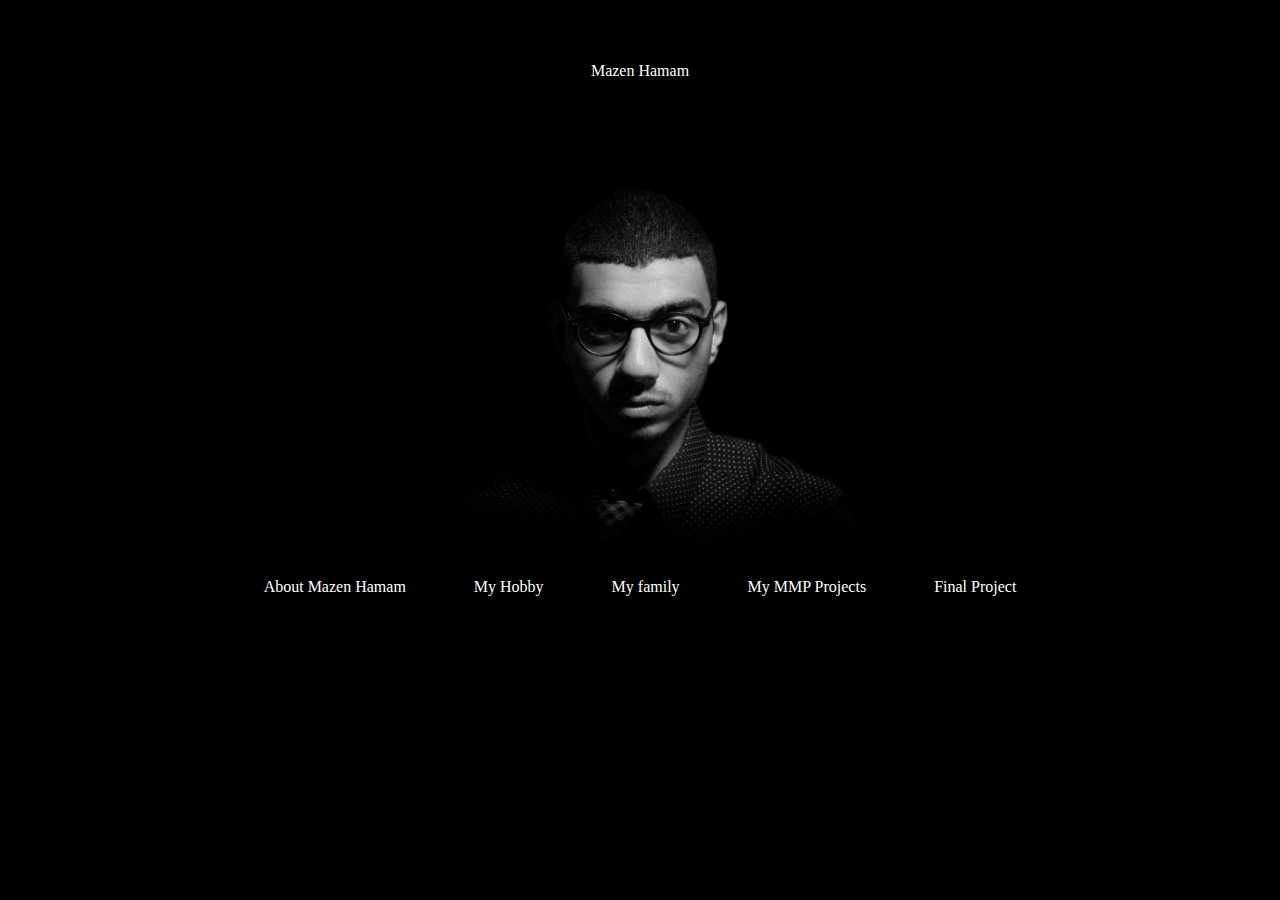
<file: index.html>
<html>
<head>
<title>Home Page</title>
 <link rel="stylesheet" type="text/css" href="style.css">



<style>

a:link {
  color: white;
  background-color: transparent;
  text-decoration: none;
}
a:visited {
  color: white;
  background-color: transparent;
  text-decoration: none;
}
a:hover {
  color: orange;
  background-color: transparent;
  text-decoration: underline;
}
a:active {
  color: grey;
  background-color: transparent;
  text-decoration: underline;
}
</style>
</head>
<body text=white>
<div align="center">
  <br><br><br>
<b1>Mazen Hamam<b1>
  <br><br><b1>

  <br>
  <br>
  <img src="me.jpg" width="450"><br><br>
<a href="P2.html" target="_blank">About Mazen Hamam</a>
&nbsp;&nbsp;&nbsp;&nbsp;&nbsp;&nbsp;&nbsp;&nbsp;&nbsp;&nbsp;&nbsp;&nbsp;&nbsp;&nbsp;&nbsp;
<a href="P3.html" target="_blank">My Hobby</a>
&nbsp;&nbsp;&nbsp;&nbsp;&nbsp;&nbsp;&nbsp;&nbsp;&nbsp;&nbsp;&nbsp;&nbsp;&nbsp;&nbsp;&nbsp;
<a href="P4.html" target="_blank">My family</a>
&nbsp;&nbsp;&nbsp;&nbsp;&nbsp;&nbsp;&nbsp;&nbsp;&nbsp;&nbsp;&nbsp;&nbsp;&nbsp;&nbsp;&nbsp;
<a href="empty-example/index.html" target="_blank">My MMP Projects</a>
&nbsp;&nbsp;&nbsp;&nbsp;&nbsp;&nbsp;&nbsp;&nbsp;&nbsp;&nbsp;&nbsp;&nbsp;&nbsp;&nbsp;&nbsp;
<a href="P5.html" target="_blank">Final Project</a>
</body>
</html>
</file>
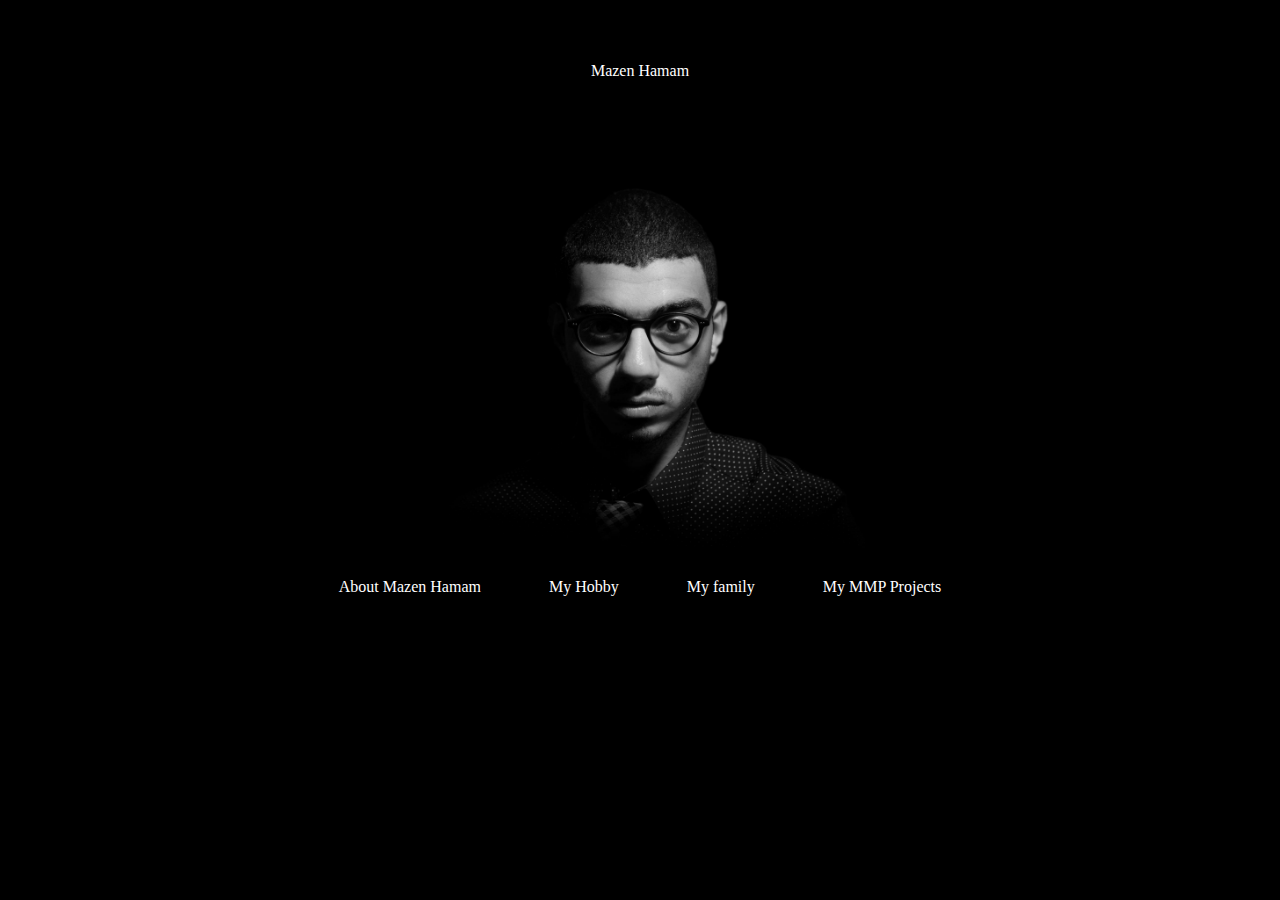
<file: HTML/index.html>
<html>
<head>
<title>Home Page</title>
 <link rel="stylesheet" type="text/css" href="style.css">



<style>

a:link {
  color: white;
  background-color: transparent;
  text-decoration: none;
}
a:visited {
  color: white;
  background-color: transparent;
  text-decoration: none;
}
a:hover {
  color: orange;
  background-color: transparent;
  text-decoration: underline;
}
a:active {
  color: grey;
  background-color: transparent;
  text-decoration: underline;
}
</style>
</head>
<body text=white>
<div align="center">
  <br><br><br>
<b1>Mazen Hamam<b1>
  <br><br><b1>

  <br>
  <br>
  <img src="me.jpg" width="450"><br><br>
<a href="P2.html" target="_blank">About Mazen Hamam</a>
&nbsp;&nbsp;&nbsp;&nbsp;&nbsp;&nbsp;&nbsp;&nbsp;&nbsp;&nbsp;&nbsp;&nbsp;&nbsp;&nbsp;&nbsp;
<a href="P3.html" target="_blank">My Hobby</a>
&nbsp;&nbsp;&nbsp;&nbsp;&nbsp;&nbsp;&nbsp;&nbsp;&nbsp;&nbsp;&nbsp;&nbsp;&nbsp;&nbsp;&nbsp;
<a href="P4.html" target="_blank">My family</a>


&nbsp;&nbsp;&nbsp;&nbsp;&nbsp;&nbsp;&nbsp;&nbsp;&nbsp;&nbsp;&nbsp;&nbsp;&nbsp;&nbsp;&nbsp;
<a href="empty-example/index.html" target="_blank">My MMP Projects</a>
</body>
</html>
</file>
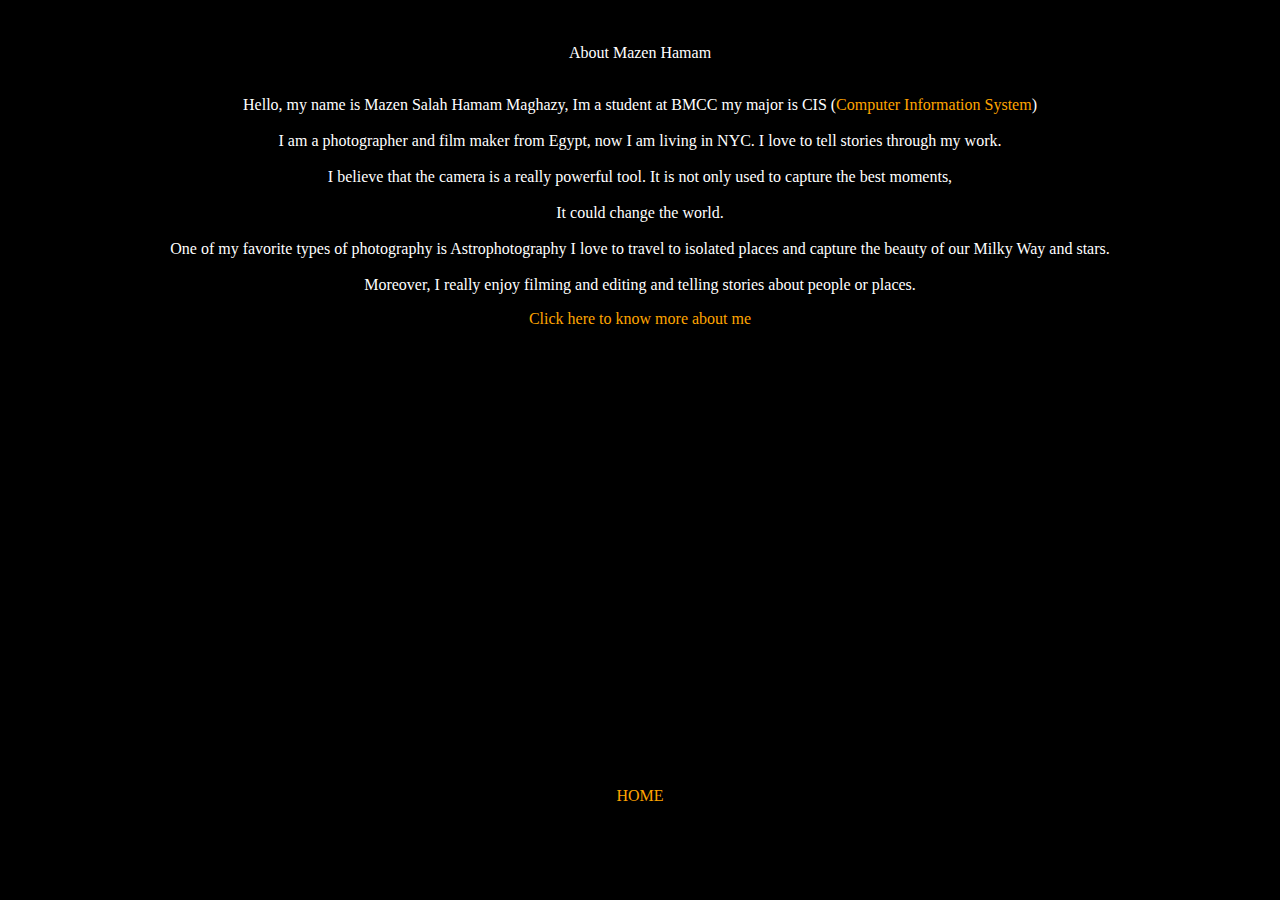
<file: P2.html>
<html>
<head>
  <title>About me</title>
  <link rel="stylesheet" type="text/css" href="style.css">
</head>
<style>
a:link {
  color: orange;
  background-color: transparent;
  text-decoration: none;
}
a:visited {
  color: orange;
  background-color: transparent;
  text-decoration: none;
}
a:hover {
  color: white;
  background-color: transparent;
  text-decoration: underline;
}
a:active {
  color: grey;
  background-color: transparent;
  text-decoration: underline;
}
</style>

<body text=white>
  <div align="center">
  <br><br>
<b1>About Mazen Hamam</b1>
  <br><br>
<p> Hello, my name is Mazen Salah Hamam Maghazy, Im a student at BMCC
  my major is CIS (<a href="https://www.bmcc.cuny.edu/cis/">Computer Information System</a>) <br><br>
  I am a photographer and film maker from Egypt, now I am living in NYC. I love to tell stories through my work.<br><br>
   I believe that the camera is a really powerful tool. It is not only used to capture the best moments, <br><br>
   It could change the world. <br><br>
   One of my favorite types of photography is Astrophotography I love to travel to isolated places and capture the beauty of our Milky Way and stars.<br><br>
   Moreover, I really enjoy filming and editing and telling stories about people or places.</p>
   <b1><a href="https://mazenhamam.com/" target="_blank">Click here to know more about me</a> </b1>



   <br><br><br><br><br>
  <iframe width="560" height="315" src="https://www.youtube.com/embed/tJWyIWl2O9s" frameborder="0" allow="accelerometer; autoplay; encrypted-media; gyroscope; picture-in-picture" allowfullscreen></iframe>

     <br><br><br><br><br>
    <a href="index.html">HOME</a>

    <br><br><br><br><br>
</body>
</html>
</file>
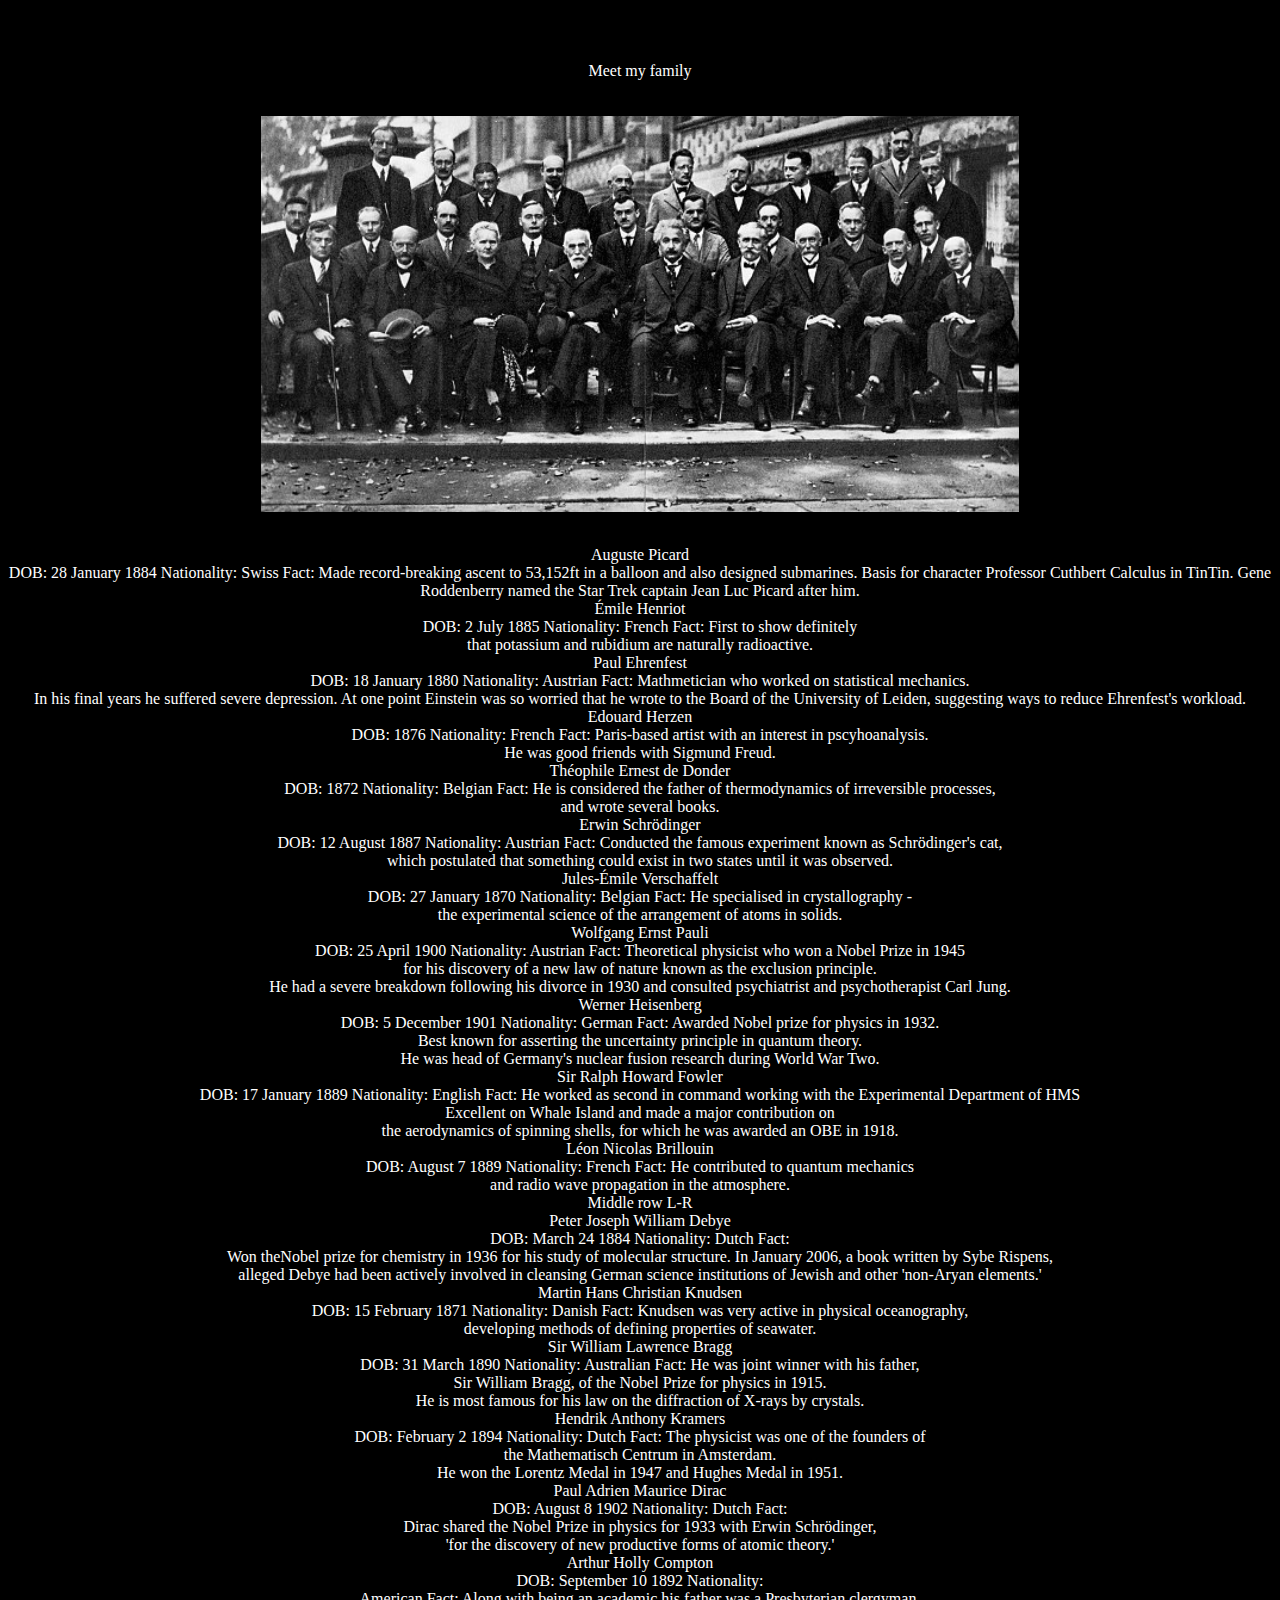
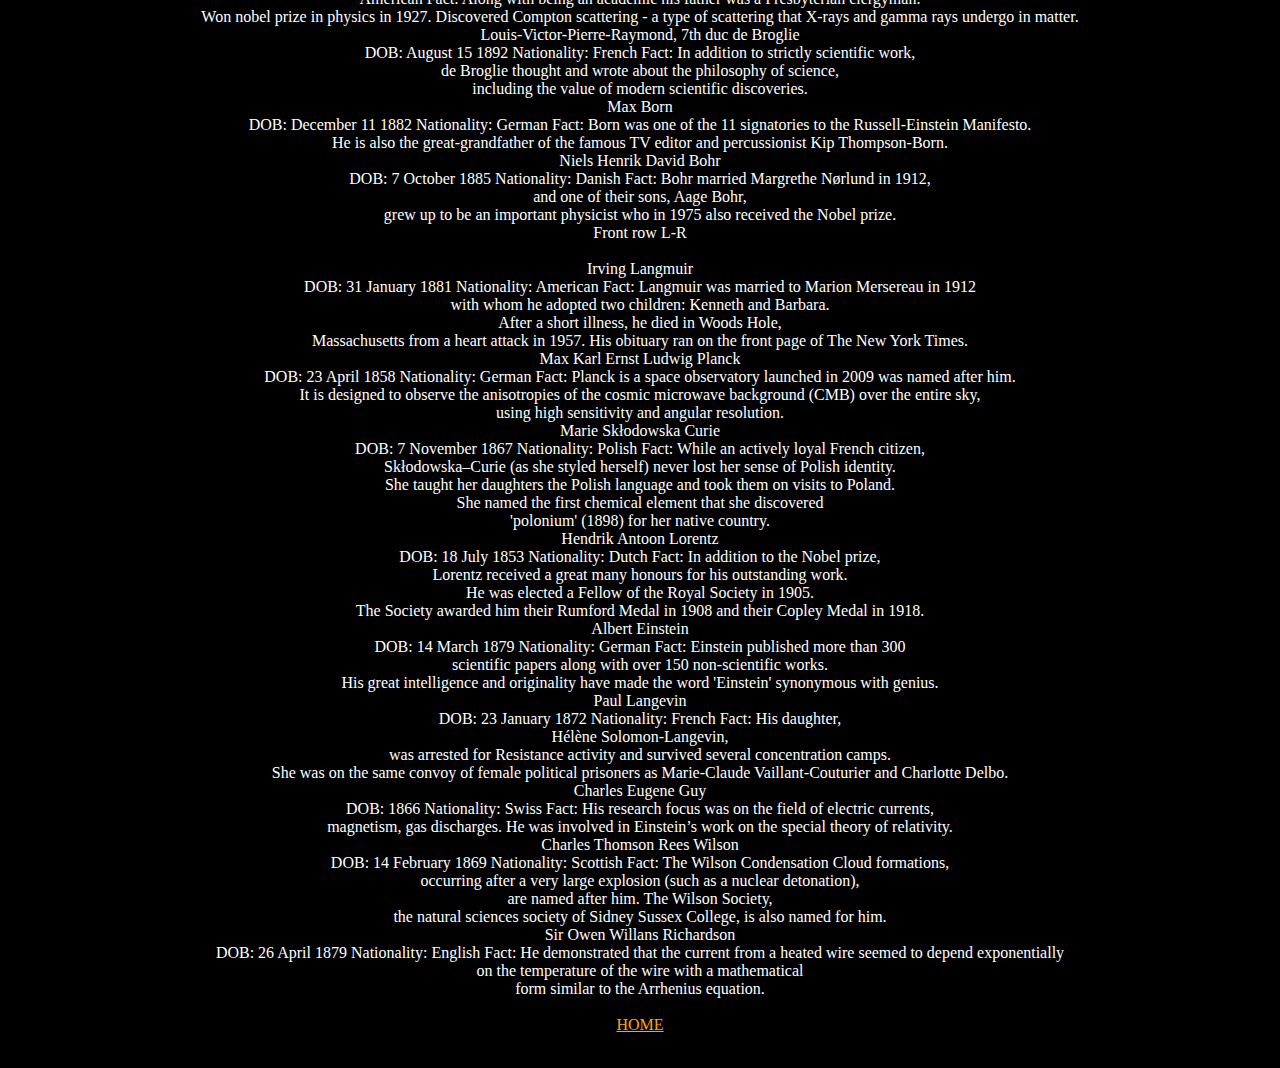
<file: P4.html>
<html>
<head>

  <title>My Family</title>
  <link rel="stylesheet" type="text/css" href="style.css">


    <style>
    a:link{
      color: orange
    }
    a:visited{
      color: orange
    }
    a:hover{
      color: white
    }
    a:active{
      color:grey
    }
    </style>
  </head>

<body text=white>
  <div align=center>
    <br><br><br>

  <b1>Meet my family</b1>

<br><br><br>
<img src="F.jpg" width="60%">
<br>
<p>
  <br>Auguste Picard<br>

  DOB: 28 January 1884 Nationality: Swiss Fact: Made record-breaking ascent to 53,152ft in a balloon and also designed submarines. Basis for character Professor Cuthbert Calculus in TinTin. Gene Roddenberry named the Star Trek captain Jean Luc Picard after him.

  <br>Émile Henriot<br>

  DOB: 2 July 1885 Nationality: French Fact: First to show definitely<br> that potassium and rubidium are naturally radioactive.

  <br>Paul Ehrenfest<br>

  DOB: 18 January 1880 Nationality: Austrian Fact: Mathmetician who worked on statistical mechanics.<br> In his final years he suffered severe depression. At one point Einstein was so worried that he wrote to the Board of the University of Leiden, suggesting ways to reduce Ehrenfest's workload.

  <br>Edouard Herzen<br>

  DOB: 1876 Nationality: French Fact: Paris-based artist with an interest in pscyhoanalysis.<br> He was good friends with Sigmund Freud.

  <br>Théophile Ernest de Donder<br>

  DOB: 1872 Nationality: Belgian Fact: He is considered the father of thermodynamics of irreversible processes,<br> and wrote several books.

  <br>Erwin Schrödinger<br>

  DOB: 12 August 1887 Nationality: Austrian Fact: Conducted the famous experiment known as Schrödinger's cat,<br> which postulated that something could exist in two states until it was observed.

  <br>Jules-Émile Verschaffelt<br>




  DOB: 27 January 1870 Nationality: Belgian Fact: He specialised in crystallography - <br>the experimental science of the arrangement of atoms in solids.


  <br>Wolfgang Ernst Pauli<br>

  DOB: 25 April 1900 Nationality: Austrian Fact: Theoretical physicist who won a Nobel Prize in 1945<br> for his discovery of a new law of nature known as the exclusion principle.<br> He had a severe breakdown following his divorce in 1930 and consulted psychiatrist and psychotherapist Carl Jung.

  <br>Werner Heisenberg<br>

  DOB: 5 December 1901 Nationality: German Fact: Awarded Nobel prize for physics in 1932. <br>Best known for asserting the uncertainty principle in quantum theory. <br>He was head of Germany's nuclear fusion research during World War Two.

  <br>Sir Ralph Howard Fowler<br>

  DOB: 17 January 1889 Nationality: English Fact:  He worked as second in command working with the Experimental Department of HMS<br> Excellent on Whale Island and made a major contribution on <br>the aerodynamics of spinning shells, for which he was awarded an OBE in 1918.

  <br>Léon Nicolas Brillouin<br>

  DOB: August 7 1889 Nationality: French Fact: He contributed to quantum mechanics<br> and radio wave propagation in the atmosphere.

  <br>Middle row L-R<br>

  Peter Joseph William Debye<br>



  DOB: March 24 1884 Nationality: Dutch Fact:<br> Won theNobel prize for chemistry in 1936 for his study of molecular structure.

  In January 2006, a book written by Sybe Rispens, <br>alleged Debye had been actively involved in cleansing German science institutions of Jewish and other 'non-Aryan elements.'

  <br>Martin Hans Christian Knudsen<br>

  DOB: 15 February 1871 Nationality: Danish Fact: Knudsen was very active in physical oceanography,<br> developing methods of defining properties of seawater.

  <br>Sir William Lawrence Bragg<br>


  DOB: 31 March 1890 Nationality: Australian Fact: He was joint winner with his father,<br> Sir William Bragg, of the Nobel Prize for physics in 1915.<br> He is most famous for his law on the diffraction of X-rays by crystals.

  <br>Hendrik Anthony Kramers<br>

  DOB: February 2 1894 Nationality: Dutch Fact: The physicist was one of the founders of <br>the Mathematisch Centrum in Amsterdam. <br>He won the Lorentz Medal in 1947 and Hughes Medal in 1951.

  <br>Paul Adrien Maurice Dirac<br>

  DOB: August 8 1902 Nationality: Dutch Fact:<br> Dirac shared the Nobel Prize in physics for 1933 with Erwin Schrödinger,<br> 'for the discovery of new productive forms of atomic theory.'

  <br>Arthur Holly Compton<br>

  DOB: September 10 1892 Nationality: <br>American Fact: Along with being an academic his father was a Presbyterian clergyman.<br> Won nobel prize in physics in 1927. Discovered Compton scattering - a type of scattering that X-rays and gamma rays undergo in matter.



  <br>Louis-Victor-Pierre-Raymond, 7th duc de Broglie<br>


  DOB: August 15 1892 Nationality: French Fact:  In addition to strictly scientific work,<br> de Broglie thought and wrote about the philosophy of science, <br>including the value of modern scientific discoveries.

  <br>Max Born<br>

  DOB: December 11 1882 Nationality: German Fact: Born was one of the 11 signatories to the Russell-Einstein Manifesto. <br>He is also the great-grandfather of the famous TV editor and percussionist Kip Thompson-Born.

  <br>Niels Henrik David Bohr<br>

  DOB: 7 October 1885 Nationality: Danish Fact: Bohr married Margrethe Nørlund in 1912, <br>and one of their sons, Aage Bohr,<br> grew up to be an important physicist who in 1975 also received the Nobel prize.

  <br>Front row L-R<br>

  <br>Irving Langmuir<br>

  DOB: 31 January 1881 Nationality: American Fact: Langmuir was married to Marion Mersereau in 1912<br> with whom he adopted two children: Kenneth and Barbara.<br> After a short illness, he died in Woods Hole,<br> Massachusetts from a heart attack in 1957. His obituary ran on the front page of The New York Times.

  <br>Max Karl Ernst Ludwig Planck<br>

  DOB: 23 April 1858 Nationality: German Fact: Planck is a space observatory launched in 2009 was named after him. <br>It is designed to observe the anisotropies of the cosmic microwave background (CMB) over the entire sky,<br> using high sensitivity and angular resolution.

  <br>Marie Skłodowska Curie<br>

  DOB: 7 November 1867 Nationality: Polish Fact: While an actively loyal French citizen,<br> Skłodowska–Curie (as she styled herself) never lost her sense of Polish identity.<br> She taught her daughters the Polish language and took them on visits to Poland.<br> She named the first chemical element that she discovered <br>'polonium' (1898) for her native country.

  <br>Hendrik Antoon Lorentz<br>

  DOB: 18 July 1853 Nationality: Dutch Fact:  In addition to the Nobel prize, <br>Lorentz received a great many honours for his outstanding work. <br>He was elected a Fellow of the Royal Society in 1905.<br> The Society awarded him their Rumford Medal in 1908 and their Copley Medal in 1918.

  <br>Albert Einstein<br>

  DOB: 14 March 1879 Nationality: German Fact: Einstein published more than 300 <br>scientific papers along with over 150 non-scientific works.<br> His great intelligence and originality have made the word 'Einstein' synonymous with genius.

  <br>Paul Langevin<br>

  DOB: 23 January 1872 Nationality: French Fact: His daughter,<br> Hélène Solomon-Langevin, <br>was arrested for Resistance activity and survived several concentration camps.<br> She was on the same convoy of female political prisoners as Marie-Claude Vaillant-Couturier and Charlotte Delbo.

  <br>Charles Eugene Guy<br>

  DOB: 1866 Nationality: Swiss Fact: His research focus was on the field of electric currents, <br>magnetism, gas discharges. He was involved in  Einstein’s work on the special theory of relativity.

  <br>Charles Thomson Rees Wilson<br>

  DOB: 14 February 1869 Nationality: Scottish Fact: The Wilson Condensation Cloud formations, <br>occurring after a very large explosion (such as a nuclear detonation), <br>are named after him.
  The Wilson Society,<br> the natural sciences society of Sidney Sussex College, is also named for him.

  <br>Sir Owen Willans Richardson<br>


  DOB: 26 April 1879 Nationality: English Fact: He demonstrated that the current from a heated wire seemed to depend exponentially <br>on the temperature of the wire with a mathematical <br>form similar to the Arrhenius equation.

<br><br><a href="index.html">HOME</a><br><br>

</p>


</div>
</body>
</html>
</file>
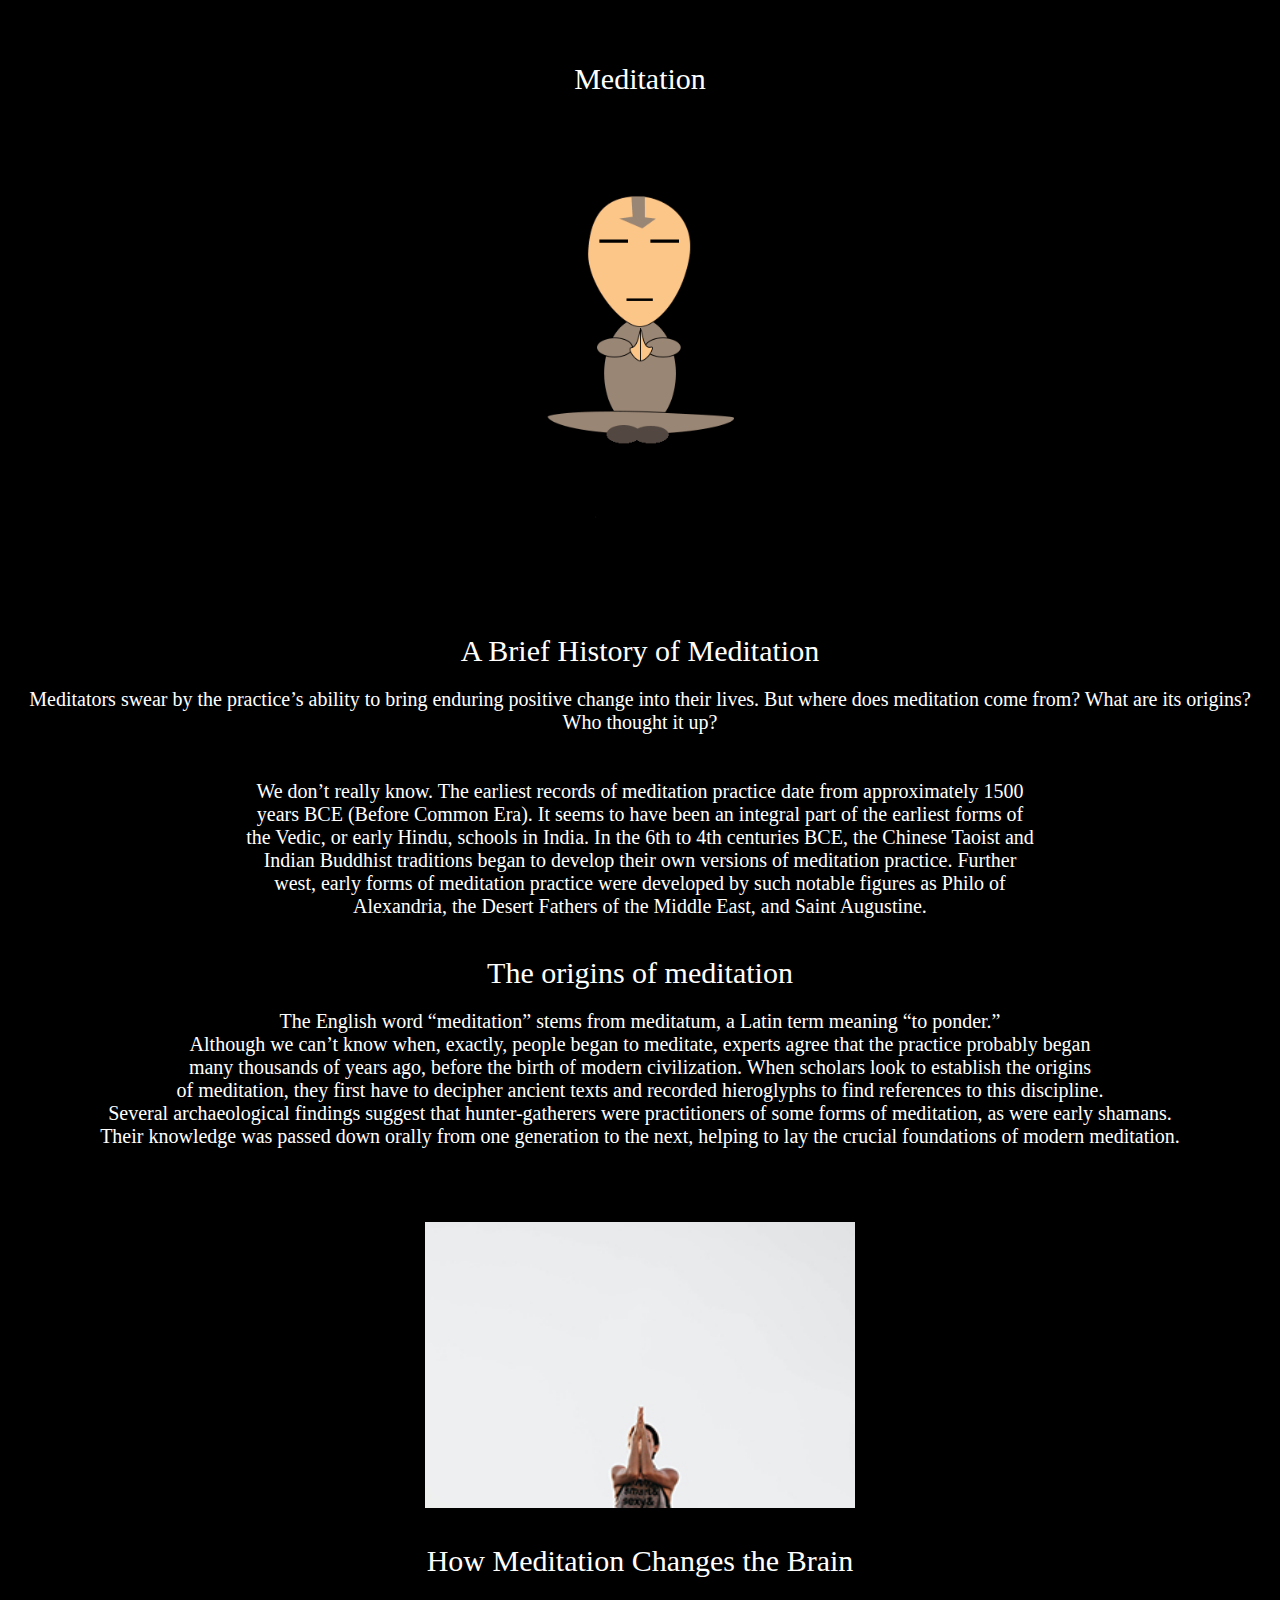
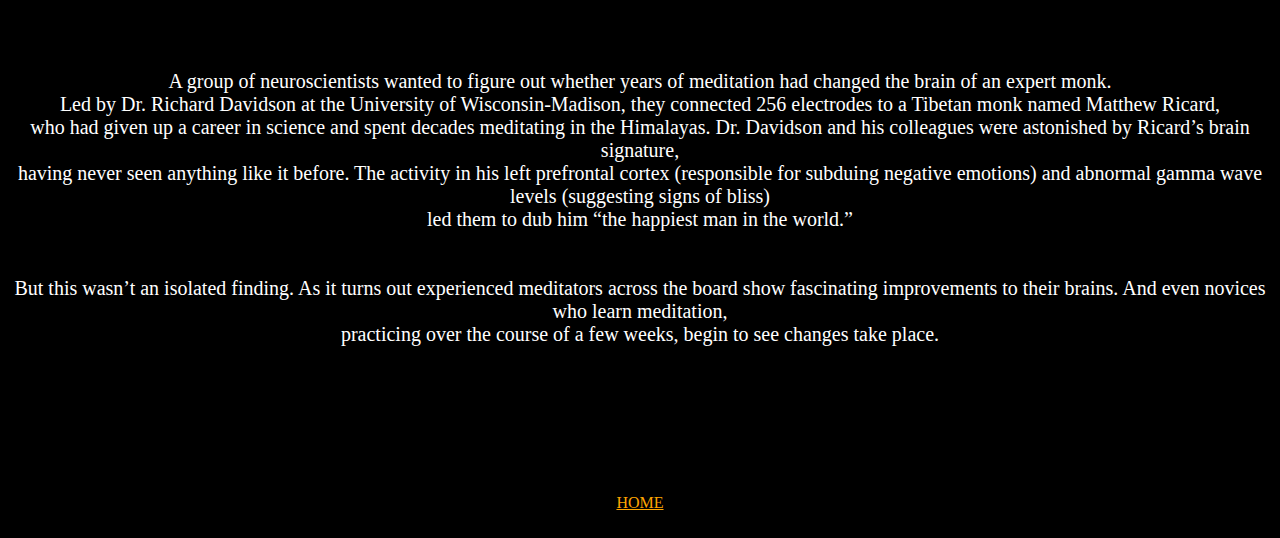
<file: P5.html>
<html>
<head>

  <title>MMP Final Project</title>
  <link rel="stylesheet" type="text/css" href="style.css">

    <style>
    a:link{
      color: orange
    }
    a:visited{
      color: orange
    }
    a:hover{
      color: white
    }
    a:active{
      color:grey
    }
    </style>
  </head>

<body text=white>
  <div align=center>
    <br><br><br>

  <b3 style="font-size:30px">Meditation</b3>

<br><br><br>
<img src="non.gif" width="34%">
<br><br><br><br><br>
<b1 style="font-size:30px">A Brief History of Meditation</b1>

<p style="font-size:20px">Meditators swear by the practice’s ability to bring enduring positive change into their lives. But where does meditation come from? What are its origins? Who thought it up?
  <br><br><br>We don’t really know. The earliest records of meditation practice date from approximately 1500
    <br> years BCE (Before Common Era). It seems to have been an integral part of the earliest forms of
      <br> the Vedic, or early Hindu, schools in India. In the 6th to 4th centuries BCE, the Chinese Taoist and
        <br> Indian Buddhist traditions began to develop their own versions of meditation practice. Further
          <br> west, early forms of meditation practice were developed by such notable figures as Philo of
            <br> Alexandria, the Desert Fathers of the Middle East, and Saint Augustine.
</p>

<br><b1 style="font-size:30px">The origins of meditation</b1>
<p style="font-size:20px">The English word “meditation” stems from meditatum, a Latin term meaning “to ponder.”
  <br> Although we can’t know when, exactly, people began to meditate, experts agree that the practice probably began
    <br> many thousands of years ago, before the birth of modern civilization. When scholars look to establish the origins
       <br> of meditation, they first have to decipher ancient texts and recorded hieroglyphs to find references to this discipline.
          <br>Several archaeological findings suggest that hunter-gatherers were practitioners of some forms of meditation, as were early shamans.
             <br>Their knowledge was passed down orally from one generation to the next, helping to lay the crucial foundations of modern meditation.
</p>
<br> <br> <br>
<img src="h.jpeg" width="34%">
<br><br><br><b1 style="font-size:30px">How Meditation Changes the Brain</b1>



<br><br><br>

<script src="empty-example/index.html" target="_blank">My Sketch</script>
<br>
<br>
<p style="font-size:20px">A group of neuroscientists wanted to figure out whether years of meditation had changed the brain of an expert monk.
   <br>Led by Dr. Richard Davidson at the University of Wisconsin-Madison, they connected 256 electrodes to a Tibetan monk named Matthew Ricard,
     <br> who had given up a career in science and spent decades meditating in the Himalayas. Dr. Davidson and his colleagues were astonished by Ricard’s brain signature,
       <br>having never seen anything like it before. The activity in his left prefrontal cortex (responsible for subduing negative emotions) and abnormal gamma wave levels (suggesting signs of bliss)
        <br>led them to dub him “the happiest man in the world.”<br><br><br>

But this wasn’t an isolated finding. As it turns out experienced meditators across the board show fascinating improvements to their brains. And even novices who learn meditation,<br>
 practicing over the course of a few weeks, begin to see changes take place.<br><br><br><br><br>

</p>

<br><br><a href="index.html">HOME</a><br><br>




</div>
</body>
</html>
</file>
<file: style.css>
body
{
  background-color: black;

}
</file>
<file: HTML/style.css>
body
{
  background-color: black;

}
</file>
